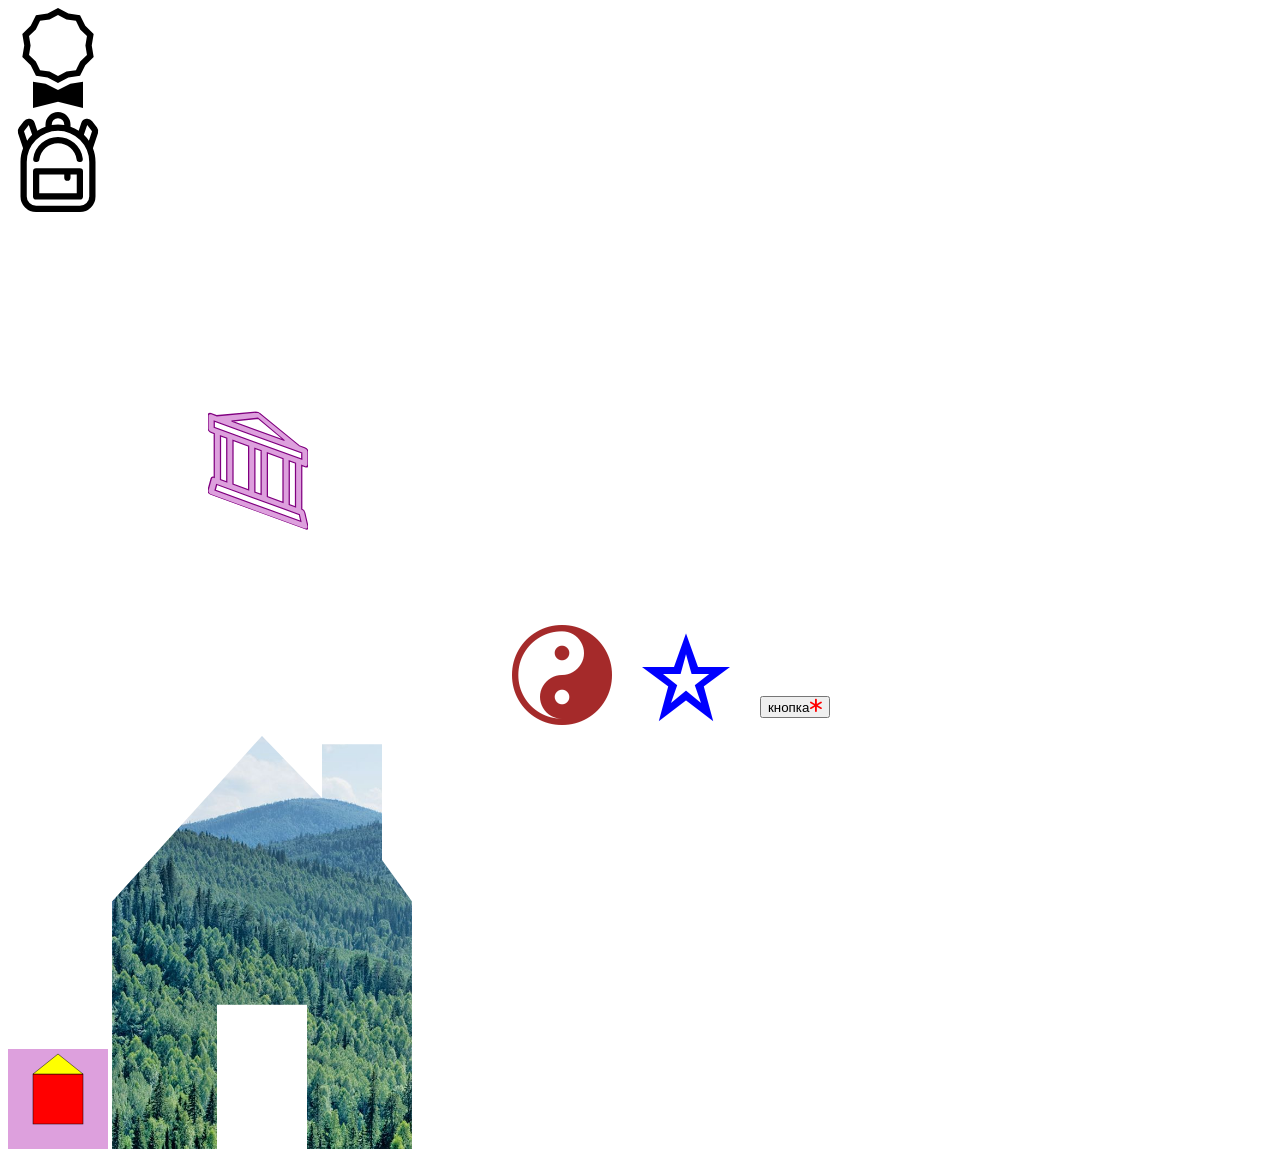
<file: animation1-main/animation1-main/index.html>
<!DOCTYPE html>
<html lang="ru">
<head>
    <meta charset="UTF-8">
    <meta name="viewport" content="width=device-width, initial-scale=1.0">
    <title>SVG</title>
    <link rel="stylesheet" href="https://cdn.jsdelivr.net/npm/bootstrap-icons@1.13.1/font/bootstrap-icons.min.css">
    <link rel="stylesheet" href="css/fontello.css">
    <link rel="stylesheet" href="css/style.css">
</head>
<body>
    <img class="svg1" src="img/award.svg" alt="">
    <div class="svg2"></div>
    <svg xmlns="http://www.w3.org/2000/svg" width="16" height="16" fill="currentColor" class="bi bi-bank svg3" viewBox="0 0 16 16">
        <path d="m8 0 6.61 3h.89a.5.5 0 0 1 .5.5v2a.5.5 0 0 1-.5.5H15v7a.5.5 0 0 1 .485.38l.5 2a.498.498 0 0 1-.485.62H.5a.498.498 0 0 1-.485-.62l.5-2A.5.5 0 0 1 1 13V6H.5a.5.5 0 0 1-.5-.5v-2A.5.5 0 0 1 .5 3h.89zM3.777 3h8.447L8 1zM2 6v7h1V6zm2 0v7h2.5V6zm3.5 0v7h1V6zm2 0v7H12V6zM13 6v7h1V6zm2-1V4H1v1zm-.39 9H1.39l-.25 1h13.72z"/>
    </svg>
    <i class="bi bi-yin-yang svg4"></i>
    <i class="icon-star-empty svg5"></i>
    <button class="svg6">кнопка</button>
    <br>
    <svg class="svg7" width="200" height="200px" viewBox="0 0 200 200">
        <rect x="0" y="0" width="200" height="200" fill="plum"/>
        <rect x="50" y="50" width="100" height="100" stroke="black" fill="red" />
        <polygon points="50 50 100 10 150 50" fill="yellow" stroke="black" />
    </svg>

    <img class="pict" src="img/1.jpg" alt="">



</body>
</html>
</file>
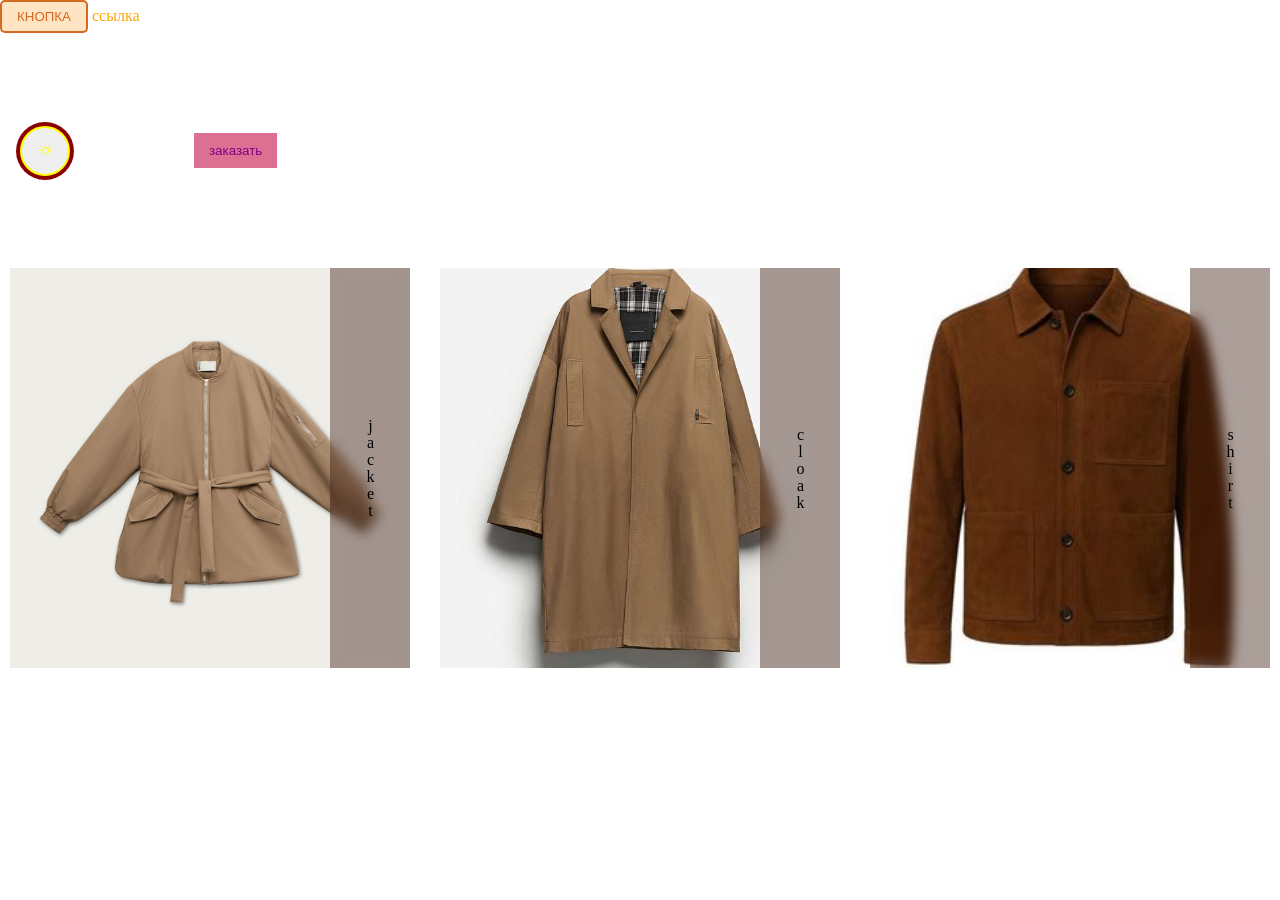
<file: animation1-main/animation1-main/transition.html>
<!DOCTYPE html>
<html lang="ru">
<head>
    <meta charset="UTF-8">
    <meta name="viewport" content="width=device-width, initial-scale=1.0">
    <title>css переходы</title> 
    <link rel="stylesheet" href="https://cdn.jsdelivr.net/npm/bootstrap-icons@1.13.1/font/bootstrap-icons.min.css">
    <link rel="stylesheet" href="css/trasition.css">
</head>
<body>
    <button class="btn1">кнопка</button>
    <a class="link2" href="#">ссылка</a> <br>
    <button class="btn3" ><i class="bi bi-brightness-high"></i></button>

<button class="btn4">



    <span>
    заказать
    </span>
</button>

<div class="catalog">
    <div class="card" tabindex="0">
        <img class="card_img" src="img/куртка.jpg" alt="">
        <p class="class_title">jacket</p>
    </div>



    <div class="card" tabindex="0">
        <img class="card_img" src="img/плащ.jpg" alt="">
        <p class="class_title">cloak</p>
    </div>



    <div class="card" tabindex="0">
        <img class="card_img" src="img/рубашка.jpg" alt="">
        <p class="class_title">shirt</p>
    </div>
</div>

</body>
</html>
</file>
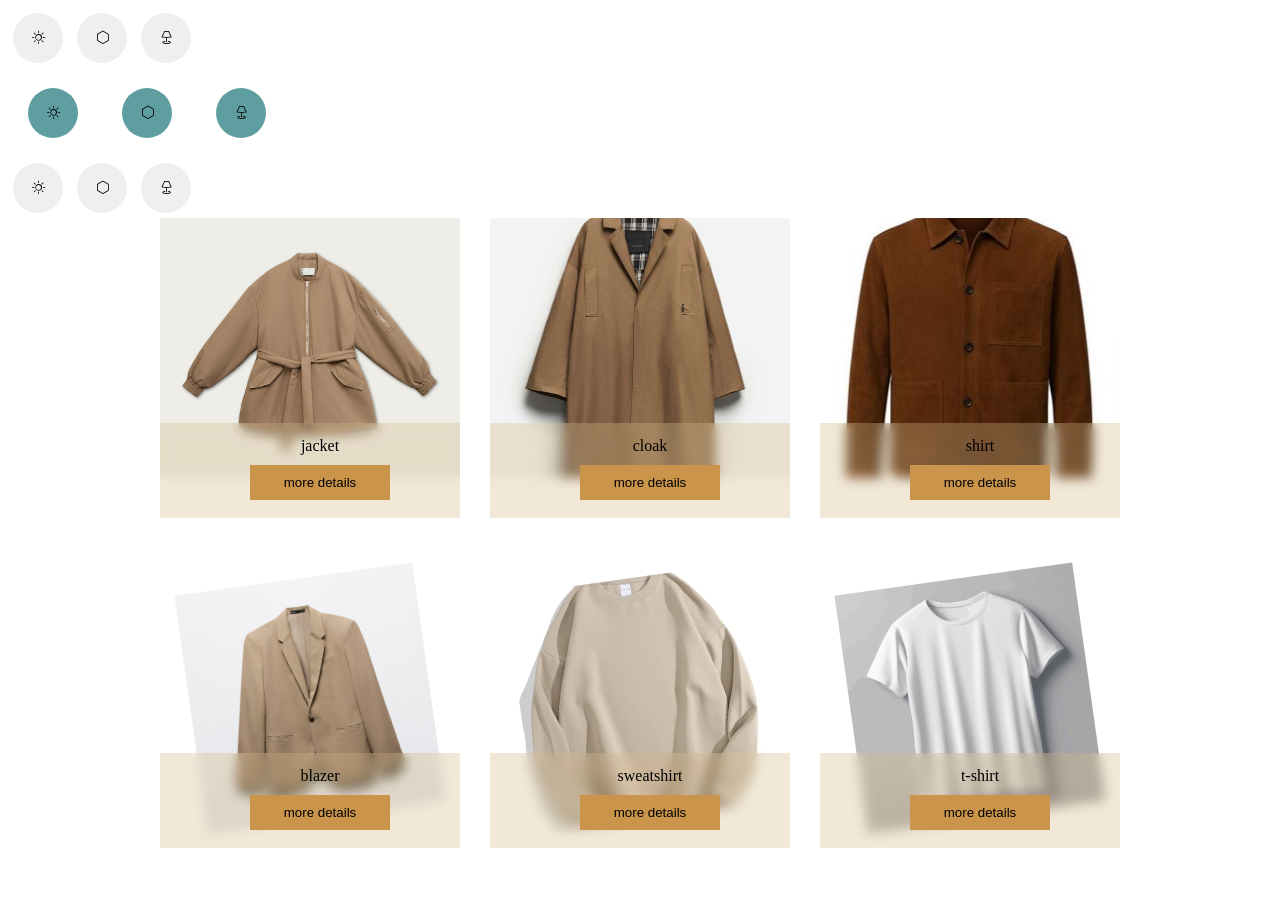
<file: animation1-main/animation1-main/кружочки/кружочки.html>
<!DOCTYPE html>
<html lang="ru">
<head>
    <meta charset="UTF-8">
    <meta name="viewport" content="width=device-width, initial-scale=1.0">
    <title>css переходы</title> 
    <link rel="stylesheet" href="https://cdn.jsdelivr.net/npm/bootstrap-icons@1.13.1/font/bootstrap-icons.min.css">
    <link rel="stylesheet" href="кружочки.css">
</head>
<body>
    <button class="btn1" ><i class="bi bi-brightness-high"></i></button>
    <button class="btn1" ><i class="bi bi-hexagon"></i></button>
    <button class="btn1" ><i class="bi bi-lamp"></i></i></button>
    <br>

    <button class="btn2" ><i class="bi bi-brightness-high"></i></button>
    <button class="btn2" ><i class="bi bi-hexagon"></i></button>
    <button class="btn2" ><i class="bi bi-lamp"></i></i></button>
    <br>

    <button class="btn3" ><i class="bi bi-brightness-high"></i></button>
    <button class="btn3" ><i class="bi bi-hexagon"></i></button>
    <button class="btn3" ><i class="bi bi-lamp"></i></i></button>


    <div class="catalog">
    <div class="card" tabindex="0">
        <img class="card_img" src="img/куртка.jpg" alt="">
        <div class="card_body">
        <p class="class_title">jacket</p>
        <button class="card_btn">more details</button>
        </div>
    </div>


    <div class="card" tabindex="0">
        <img class="card_img" src="img/плащ.jpg" alt="">
        <div class="card_body">
        <p class="class_title">cloak</p>
        <button class="card_btn">more details</button>
        </div>
    </div>


    <div class="card" tabindex="0">
        <img class="card_img" src="img/рубашка.jpg" alt="">
        <div class="card_body">
        <p class="class_title">shirt</p>
        <button class="card_btn">more details</button>
        </div>
    </div>

    <div class="card" tabindex="0">
        <img class="card_img2" src="img/пиджак.jpg" alt="">
        <div class="card_body">
        <p class="class_title">blazer</p>
        <button class="card_btn">more details</button>
        </div>
    </div>

    <div class="card" tabindex="0">
        <img class="card_img2" src="img/толстовка.webp" alt="">
        <div class="card_body">
        <p class="class_title">sweatshirt</p>
        <button class="card_btn">more details</button>
        </div>
    </div>

    <div class="card" tabindex="0">
        <img class="card_img2" src="img/футболка.jpg" alt="">
        <div class="card_body">
        <p class="class_title">t-shirt</p>
        <button class="card_btn">more details</button>
        </div>
    </div>

</div>

</body>
</html>
</file>
<file: animation1-main/animation1-main/css/fontello.css>
@font-face {
  font-family: 'fontello';
  src: url('../font/fontello.eot?15249835');
  src: url('../font/fontello.eot?15249835#iefix') format('embedded-opentype'),
       url('../font/fontello.woff2?15249835') format('woff2'),
       url('../font/fontello.woff?15249835') format('woff'),
       url('../font/fontello.ttf?15249835') format('truetype'),
       url('../font/fontello.svg?15249835#fontello') format('svg');
  font-weight: normal;
  font-style: normal;
}
/* Chrome hack: SVG is rendered more smooth in Windozze. 100% magic, uncomment if you need it. */
/* Note, that will break hinting! In other OS-es font will be not as sharp as it could be */
/*
@media screen and (-webkit-min-device-pixel-ratio:0) {
  @font-face {
    font-family: 'fontello';
    src: url('../font/fontello.svg?15249835#fontello') format('svg');
  }
}
*/
[class^="icon-"]:before, [class*=" icon-"]:before {
  font-family: "fontello";
  font-style: normal;
  font-weight: normal;
  speak: never;

  display: inline-block;
  text-decoration: inherit;
  width: 1em;
  margin-right: .2em;
  text-align: center;
  /* opacity: .8; */

  /* For safety - reset parent styles, that can break glyph codes*/
  font-variant: normal;
  text-transform: none;

  /* fix buttons height, for twitter bootstrap */
  line-height: 1em;

  /* Animation center compensation - margins should be symmetric */
  /* remove if not needed */
  margin-left: .2em;

  /* you can be more comfortable with increased icons size */
  /* font-size: 120%; */

  /* Font smoothing. That was taken from TWBS */
  -webkit-font-smoothing: antialiased;
  -moz-osx-font-smoothing: grayscale;

  /* Uncomment for 3D effect */
  /* text-shadow: 1px 1px 1px rgba(127, 127, 127, 0.3); */
}

.icon-print:before { content: '\e800'; } /* '' */
.icon-download:before { content: '\e801'; } /* '' */
.icon-heart-empty:before { content: '\e802'; } /* '' */
.icon-star-empty:before { content: '\e803'; } /* '' */
.icon-user:before { content: '\e804'; } /* '' */
.icon-gamepad:before { content: '\f11b'; } /* '' */
</file>
<file: animation1-main/animation1-main/css/style.css>
.svg1 {
    width: 100px;
}

.svg2{
    width: 100px;
    height: 100px;
    background: url(../img/backpack3.svg);
    background-size: cover;
}

.svg3 {
    width: 100px;
    height: 100px;
    margin: 200px;
    fill:plum;
    stroke: purple;
    stroke-width: 0.2px;

    transform:skewY(20deg);
}

.svg4 {
    font-size: 100px;
    color: brown;
}

.svg5 {
    font-size: 100px;
    color: blue;
}


.svg6::after {
    content: "\F151";
    font-family: "bootstrap-icons";
    color: red;
}

.svg7 {
    width: 100px;
    height: 100px;
}

.pict{
    width: 300px;
    clip-path: polygon(50% 0%,70% 15%,70% 2%,90% 2%,90% 30%,100% 40%,100% 100%,65% 100%,65% 65%,35% 65%,35% 100%,0% 100%,0% 40%);
}
</file>
<file: animation1-main/animation1-main/css/trasition.css>
*,
*::after,
*::before {
    margin: 0;
    padding: 0;
    box-sizing: border-box;
}


.btn1 {
    background-color: bisque;
    color: chocolate;
    padding: 7px 15px;
    border-radius: 5px;
    border: chocolate 2px solid;
    text-transform: uppercase;
    transition: background 1s ease-in-out, border-radius 2s ;
    
}

.btn1:hover,
.btn1:focus {
    background-color: chocolate;
    color: bisque;
    border-color: bisque;
    border-radius: 0;
    transform: scale(1.2);
}

.link2 {
    color: orange;
    text-decoration: none;
    display: inline-block;
    position: relative;
    transition: color 0.3s;
}

.link2::after {
    content: "";
    display: block;
    width: 100%;
    height: 100%;
    top: 0;
    left: 0;
    background-color: orange;
    position: absolute;
    z-index: -1;
    transform-origin: center bottom;
    transform: scaleY(0);
    transition: transform 0.3s ease-out ;
}

.link2:hover:after {
    transform: scaleY(1);
}

.link2:hover,
.link2:focus{
    color: blueviolet;
}

.btn3 {
    width: 50px;
    height: 50px;
    border-radius: 50%;
    margin: 20px;
    border: yellow 2px solid;
    transition: all 0.5s;
    box-shadow: darkred 0 0 0 4px;
    outline: 0 solid lavenderblush;
}

.btn3 i {
    color: yellow;
}

.btn3:hover,
.btn3:focus {
    border: red 2px dotted;
    box-shadow: rgba(139, 0, 0, 0.5) 0 0 0 6px;
    outline-width: 3px;
    outline-offset: -7px;
}


.btn4 span {
    position: relative;
    background: palevioletred;
    color: purple;
    padding: 10px 15px;
    display: block;
    width: 100%;
    transition: transform 0.5s ease-in-out;
}


.btn4 {
    background: transparent;
    border: none;
    margin: 100px;
  
    overflow: hidden;
}


.btn4 span::before {
    content: "заказано";
    position: absolute;
    top: -100%;
    left: 0;
    width: 100%;
    height: 100%;
    display: flex;
    justify-content: center;
    align-items: center;
    background: purple;
    color: palevioletred;
    transition: transform 0.5s ease-in-out;
}

.btn4:hover span::before,
.btn4:focus span::before {
    transform: translateY(100%);
}


/*------------------------*/

.catalog {
    max-width: 1200px;
    margin: 0 auto;
    display: grid;
    grid-template-columns: repeat(3, 400px);
    justify-content: center;
    gap: 30px;
}

.card {
    position: relative;
    height: 400px;
    width: 100%;
    overflow: hidden;

}

.card_img {
    width: 100%;
    height: 100%;
    object-fit: cover;
    transition: transform 0.3s;
}

.class_title {
    position: absolute;
    right: 0;
    top: 0;
    height: 100%;
    width: 80px;
    background: rgba(46, 15, 1, 0.397);
    writing-mode: vertical-lr; /* Вертикальный режим */
    text-orientation: upright; /* Ориентация букв */
    display: flex;
    justify-content: center;
    align-items: center;
    backdrop-filter: blur(6px);
    transition: all 0.3s;
}

.card:hover .card_img,
.card:focus .card_img {
    transform: scale(1.2);
}

.card:hover .class_title,
.card:focus .class_title {
    transform: translateX(-220%);
    color: antiquewhite;
    backdrop-filter: blur(8px);
}
</file>
<file: animation1-main/animation1-main/кружочки/кружочки.css>
.btn1 {
    width: 50px;
    height: 50px;
    border-radius: 50%;
    color: black;
    margin: 5px;
    border:none;
    transition: all 0.5s;
    transform: scale(1);
}

.btn1 i {
    display: block;
    transition: all 0.5s;
}

.btn1:hover{
    
    background-color: rgba(139, 0, 0, 0.5);
    
}

.btn1:hover i{
    transform: scale(1.5);
}

.btn1:focus{
    border: red 2px;
    background-color: rgba(139, 0, 0, 0.274);
    outline: 3px solid red;
    
}


.btn2 {
    background-color: cadetblue;
    width: 50px;
    height: 50px;
    border-radius: 50%;
    color: black;
    margin: 20px;
    border:none;
    transition: 0.5s;
    transform: scale(1);
    outline: 0 solid rgb(47, 80, 82);
}

.btn2 i {
    display: block;
    transition: all 0.5s ;
}

.btn2:hover{
    
    background-color: rgba(47, 80, 82, 0.651);
    outline-width: 2px;
    outline-offset: -7px;
}

.btn2:focus{
    
    background-color: rgba(47, 80, 82, 0.651);
    outline-width: 2px;
    outline-offset: -7px;
}

.btn2:hover i{
    transform: scale(1.5);
}



.btn3 {
    width: 50px;
    height: 50px;
    border-radius: 50%;
    color: black;
    margin: 5px;
    border:none;
    transition: all 0.5s;
    transform: scale(1);
    transition: all 0.5s;
    outline: 0 solid rebeccapurple;
}

.btn3 i {
    display: block;
    transition: all 0.5s;
}

.btn3:hover{
    border: red 2px;
    background-color: rgba(139, 0, 0, 0.274);
    outline-width: 3px;
    outline-offset: 7px;
    transform: rotate(40deg);
}


.btn3:focus{
    border: red 2px;
    background-color: rgba(139, 0, 0, 0.226);
    outline-width: 3px;
    outline-offset: 7px;
    transform: rotate(40deg);
}

.btn3:hover i{
    transform: scale(1.5);
}




/*-----------карточки------------*/


.catalog {
    max-width: 1200px;
    margin: 0 auto;
    display: grid;
    grid-template-columns: repeat(3, 300px);
    justify-content: center;
    gap: 30px;
}

.card {
    position: relative;
    width: 300px;
    height: 300px;
    background: white;
    overflow: hidden;
    text-align: center;
    transition: transform 0.3s;

}

.card_img {
    width: 100%;
    height: 260px;
    object-fit: cover;
    display: block;
    transition: transform 0.3s;
}

.card_img2 {
    width: 100%;
    height: 100%;
    object-fit: cover;
    display: block;
    transform: scale(0.8) rotate(-8deg);
    transition: transform 0.5s;
}

.card_body {
    position: absolute;
    left: 0;
    bottom: 0;
    width: 100%;
    padding: 14px 10px 18px;
    text-align: center;
    background: rgba(213, 184, 137, 0.329);
    backdrop-filter: blur(6px);
    transition: background-color 0.3s, backdrop-filter 0.3s;
    z-index: 2;
}

.class_title {
    margin: 0 0 10px;
    min-width: 140px;
    background: rgba(255, 166, 0, 0);
    color: black;
    transition: background-color 0.3s, transform 0.3s, box-shadow 0.3s;
}


.card_btn {
    padding: 10px 20px;
    min-width: 140px;
    border: none;
    background: rgb(202, 149, 75);
    color: black;
    transition: background-color 0.3s, transform 0.3s, box-shadow 0.3s;
}

.card:hover,
.card:focus {
    transform: scale(1);
    box-shadow: 0 8px 20px rgba(0, 0, 0, 0.137) ;
    background-color: rgb(255, 255, 255);
}


.card:hover .card_img,
.card:focus .card_img {
    transform: scale(1.1);
}

.card:hover .card_img2,
.card:focus .card_img2 {
    transform: scale(1) rotate(0deg);
}

.card:hover .card_body,
.card:focus .card_body {
    background: rgba(213, 184, 137, 0.637);
    backdrop-filter: blur(8px);
}

.card:hover .class_title,
.card:focus .class_title {
    color: rgb(250, 235, 215);
    transform: translateY(-2px);
}

.card_btn:hover,
.card_btn:focus {
    transform: scale(1.1);
    box-shadow: 0 4px 12px rgba(0, 0, 0, 0.137);
    background-color: rgb(239, 125, 43);
}
</file>
